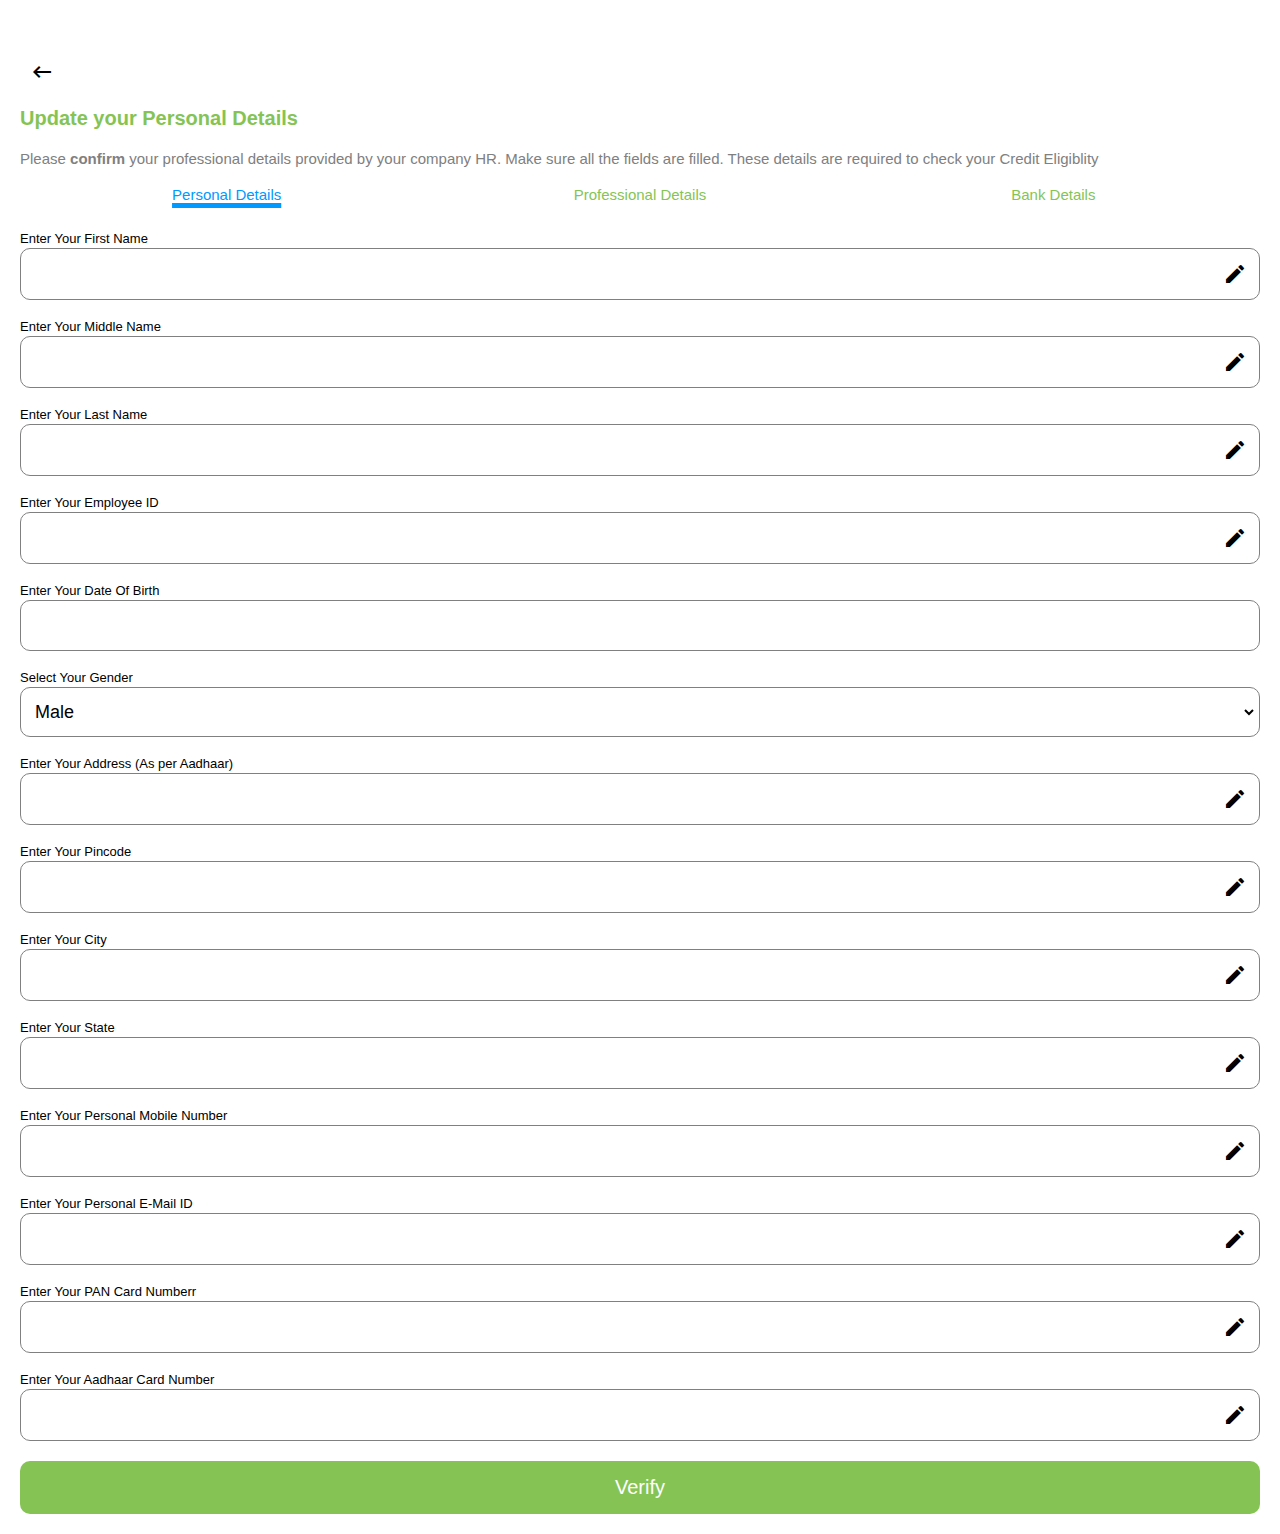
<file: upload_docs.html>
<!DOCTYPE html>
<html lang="en">

<head>
    <script>
        function goToPage(pageNo) {
            alert(0);
            document.getElementsByClassName("tab")[pageNo].classList.add("active");
        }
    </script>
    <meta charset="utf-8" />
    <title>Upload Data</title>
    <meta name="viewport" content="width=device-width, initial-scale=1, minimum-scale=1, maximum-scale=1" />
    <link rel="stylesheet" href="css/upload_docs.css">
    <link rel="stylesheet" href="https://unpkg.com/swiper/swiper-bundle.min.css" />
    <link href="https://fonts.googleapis.com/icon?family=Material+Icons" rel="stylesheet">
</head>
<span class="material-icons md-48" style="margin-top: 40px; margin-left: 10px;">keyboard_backspace</span>
<p class="title">Update your Personal Details</p>
<p class="description">Please
    <b>confirm</b> your professional details provided by your company HR. Make sure all the fields are filled. These details are required to check your Credit Eligiblity</p>
<div class="tab-container">
    <button class="tab" onclick="goToPage(0)"> Personal Details</button>
    <button class="tab" onclick="goToPage(1)"> Professional Details</button>
    <button class="tab" onclick="goToPage(2)"> Bank Details</button>
</div>

<body>
    <div class="swiper mySwiper ">
        <div class="swiper-wrapper ">
            <div class="swiper-slide ">
                <form id="form1">
                    <div class="input-group ">
                        <label>Enter Your First Name</label>
                        <div class="input-container ">
                            <input class="text " />
                            <span class="material-icons md-48 " style="margin-right: 10px; ">edit</span>
                        </div>
                    </div>
                    <div class="input-group ">
                        <label>Enter Your Middle Name</label>
                        <div class="input-container ">
                            <input class="text " />
                            <span class="material-icons md-48 " style="margin-right: 10px; ">edit</span>
                        </div>
                    </div>

                    <div class="input-group ">
                        <label>Enter Your Last Name</label>
                        <div class="input-container ">
                            <input class="text " />
                            <span class="material-icons md-48 " style="margin-right: 10px; ">edit</span>
                        </div>
                    </div>

                    <div class="input-group ">
                        <label>Enter Your Employee ID</label>
                        <div class="input-container ">
                            <input class="text " />
                            <span class="material-icons md-48 " style="margin-right: 10px; ">edit</span>
                        </div>
                    </div>

                    <div class="input-group ">
                        <label>Enter Your Date Of Birth</label>
                        <div class="input-container ">
                            <input class="text " type="date " />
                        </div>
                    </div>

                    <div class="input-group ">
                        <label>Select Your Gender</label>
                        <div class="input-container ">
                            <select name="gender ">
                            <option value="male ">Male</option>
                            <option value="female ">Female</option>
                            <option value="others ">Others</option>
                            
                          </select>
                        </div>
                    </div>

                    <div class="input-group ">
                        <label>Enter Your Address (As per Aadhaar)</label>
                        <div class="input-container ">
                            <input class="text " />
                            <span class="material-icons md-48 " style="margin-right: 10px; ">edit</span>
                        </div>
                    </div>

                    <div class="input-group ">
                        <label>Enter Your Pincode</label>
                        <div class="input-container ">
                            <input class="text " type="number " />
                            <span class="material-icons md-48 " style="margin-right: 10px; ">edit</span>
                        </div>
                    </div>


                    <div class="input-group ">
                        <label>Enter Your City</label>
                        <div class="input-container ">
                            <input class="text " />
                            <span class="material-icons md-48 " style="margin-right: 10px; ">edit</span>
                        </div>
                    </div>

                    <div class="input-group ">
                        <label>Enter Your State</label>
                        <div class="input-container ">
                            <input class="text " />
                            <span class="material-icons md-48 " style="margin-right: 10px; ">edit</span>
                        </div>
                    </div>

                    <div class="input-group ">
                        <label>Enter Your Personal Mobile Number</label>
                        <div class="input-container ">
                            <input class="text " />
                            <span class="material-icons md-48 " style="margin-right: 10px; ">edit</span>
                        </div>
                    </div>

                    <div class="input-group ">
                        <label>Enter Your Personal E-Mail ID</label>
                        <div class="input-container ">
                            <input class="text " />
                            <span class="material-icons md-48 " style="margin-right: 10px; ">edit</span>
                        </div>
                    </div>

                    <div class="input-group ">
                        <label>Enter Your PAN Card Numberr</label>
                        <div class="input-container ">
                            <input class="text " />
                            <span class="material-icons md-48 " style="margin-right: 10px; ">edit</span>
                        </div>
                    </div>

                    <div class="input-group ">
                        <label>Enter Your Aadhaar Card Number</label>
                        <div class="input-container ">
                            <input class="text " />
                            <span class="material-icons md-48 " style="margin-right: 10px; ">edit</span>
                        </div>
                    </div>
                    <button type="button" class="verify" value="Verify" onclick="validate()">Verify</button>

                    <div style="height: 20px "></div>
                </form>

            </div>
            <div class="swiper-slide ">
                <form>
                    <div class="input-group ">
                        <label>Enter the department you work in</label>
                        <div class="input-container ">
                            <input class="text " />
                            <span class="material-icons md-48 " style="margin-right: 10px; ">edit</span>
                        </div>
                    </div>

                    <div class="input-group ">
                        <label>Enter your designation in the company</label>
                        <div class="input-container ">
                            <input class="text " />
                            <span class="material-icons md-48 " style="margin-right: 10px; ">edit</span>
                        </div>
                    </div>

                    <div class="input-group ">
                        <label>Enter your monthly salary</label>
                        <div class="input-container ">
                            <input class="text " />
                            <span class="material-icons md-48 " style="margin-right: 10px; ">edit</span>
                        </div>
                    </div>

                    <div class="input-group ">
                        <label>Enter Your Official Email ID</label>
                        <div class="input-container ">
                            <input class="text " />
                            <span class="material-icons md-48 " style="margin-right: 10px; ">edit</span>
                        </div>
                    </div>
                    <button type="button" class="verify" value="Verify" onclick="validate()">Verify</button>
                    <div style="height: 20px "></div>
                </form>
            </div>
            <div class="swiper-slide ">
                <form>
                    <div class="input-group ">
                        <label>Enter your Bank Name</label>
                        <div class="input-container ">
                            <input class="text " />
                            <span class="material-icons md-48 " style="margin-right: 10px; ">edit</span>
                        </div>
                    </div>

                    <div class="input-group ">
                        <label>Enter your bank IFSC Code</label>
                        <div class="input-container ">
                            <input class="text " />
                            <span class="material-icons md-48 " style="margin-right: 10px; ">edit</span>
                        </div>
                    </div>

                    <div class="input-group ">
                        <label>Enter your bank</label>
                        <div class="input-container ">
                            <input class="text " />
                            <span class="material-icons md-48 " style="margin-right: 10px; ">edit</span>
                        </div>
                    </div>

                    <div class="input-group ">
                        <label>Enter Your Official Email ID</label>
                        <div class="input-container ">
                            <input class="text " />
                            <span class="material-icons md-48 " style="margin-right: 10px; ">edit</span>
                        </div>
                    </div>
                    <button type="button" class="verify" value="Verify" onclick="validate()">Verify</button>
                    <div style="height: 20px "></div>
                </form>
            </div>
        </div>
    </div>
    <script src="https://unpkg.com/swiper/swiper-bundle.min.js "></script>
    <script src="js/upload_docs.js "></script>
</body>

</html>
</file>
<file: css/upload_docs.css>
html,
body {
    position: relative;
    height: 100%;
    -webkit-user-select: none;
    -khtml-user-select: none;
    -moz-user-select: none;
    -o-user-select: none;
    user-select: none;
}

body {
    background: white;
    font-family: -apple-system, BlinkMacSystemFont, sans-serif;
    font-size: 14px;
    color: #000;
    margin: 0;
    padding: 20px;
}

.swiper {
    width: 100%;
    height: auto;
}

.swiper-slide {
    font-size: 18px;
    background: #fff;
}

.swiper-slide img {
    display: block;
    width: 100%;
    height: 100%;
    object-fit: cover;
}

.title {
    color: #85C454;
    font-weight: 600;
    font-size: 20px;
}

.description {
    color: gray;
    font-size: 15px;
}

.tab-container {
    display: flex;
    cursor: pointer;
}

.tab {
    flex: 1;
    font-size: 15px;
    color: #85C454;
    text-align: center;
    line-height: 1.55;
    border: 0px;
    background-color: transparent;
    margin-bottom: 20px;
    cursor: pointer;
}

.tab.active {
    color: #0099FF;
    text-decoration: underline;
    text-decoration-thickness: 5px;
}

label {
    font-size: 13px;
}

.input-container {
    display: flex;
    flex-direction: row;
    border: 1px solid grey;
    border-radius: 10px;
    padding: 2px;
    padding-top: 13px;
    padding-bottom: 13px;
    padding-left: 10px;
}

input.text {
    flex-grow: 2;
    border: none;
    font-size: 18px;
}

input.text:focus {
    outline: none;
}

select {
    flex-grow: 2;
    border: none;
    font-size: 18px;
    background-color: transparent;
}

select:focus {
    outline: none;
}

.input-group {
    margin-bottom: 15px;
}

.verify {
    width: 100%;
    text-align: center;
    display: block;
    margin: 0 auto;
    border: 0px;
    margin-top: 20px;
    padding: 15px;
    border-radius: 10px;
    background-color: #85C454;
    color: white;
    font-size: 20px;
    font-weight: 500;
    cursor: pointer;
}
</file>
